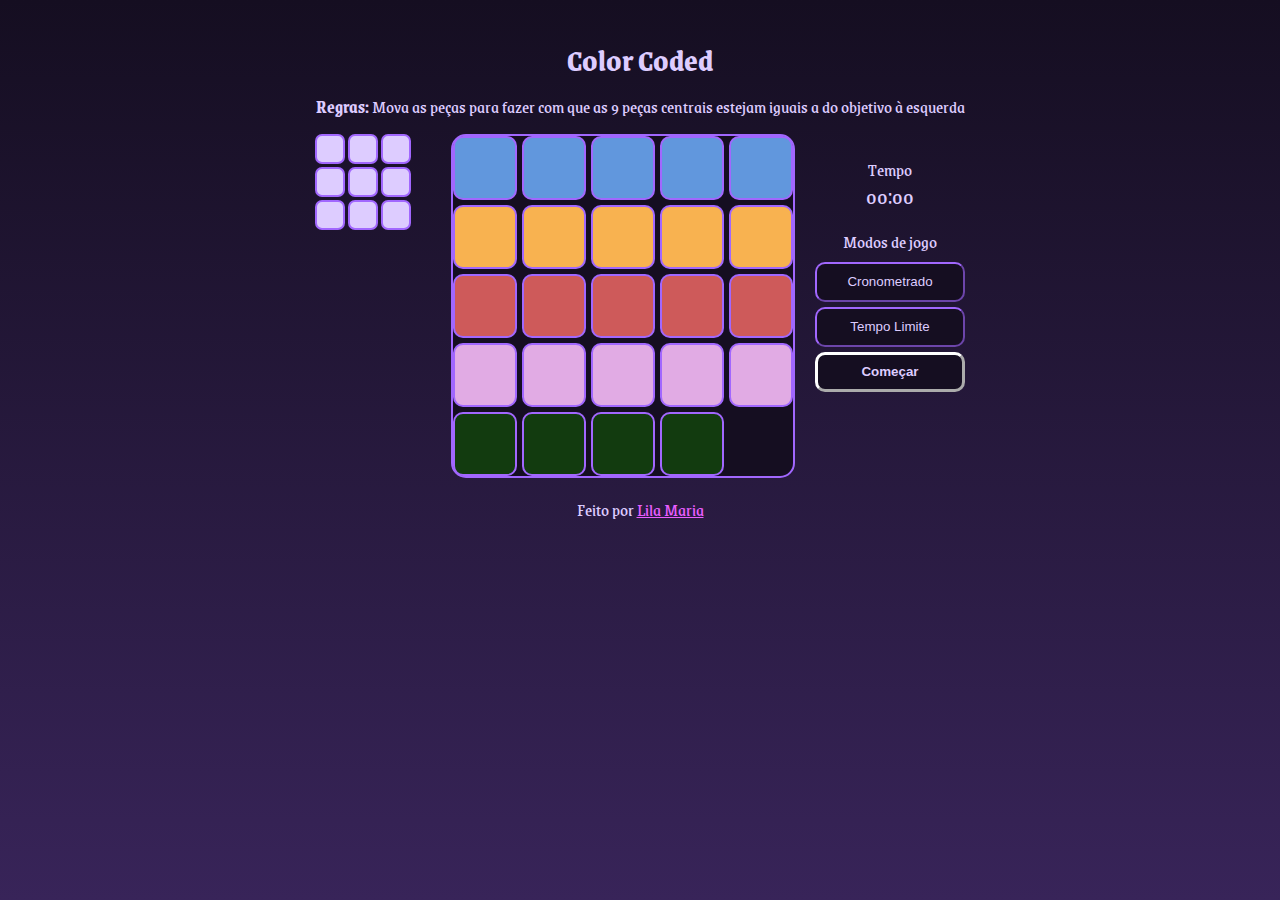
<file: index.html>
<!--
Aluna: Lila Maria Salvador Frazão
Matrícula: 510809
-->

<!DOCTYPE html>
<html lang="pt-br">
<head>
    <meta charset="UTF-8">
    <meta name="viewport" content="width=device-width, initial-scale=1.0">
    <title>Color Coded</title>
    <link rel="stylesheet" href="src/style.css">
    <link rel="icon" type="image/x-icon" href="src/img/icon.png">
    <!-- Font-Family -->
    <link rel="preconnect" href="https://fonts.googleapis.com">
    <link rel="preconnect" href="https://fonts.gstatic.com" crossorigin>
    <link href="https://fonts.googleapis.com/css2?family=Grenze:ital,wght@0,100;0,200;0,300;0,400;0,500;0,600;0,700;0,800;0,900;1,100;1,200;1,300;1,400;1,500;1,600;1,700;1,800;1,900&display=swap" rel="stylesheet">
</head>
<body>
    <main>
        <header>
            <h1>Color Coded</h1>
            <p><strong>Regras:</strong> Mova as peças para fazer com que as 9 peças centrais estejam iguais a do objetivo à esquerda</p>
        </header>

        <section id="jogo">

            <section id="objetivo">
                <div id="container-goal">
                    <div class="piece-goal"></div>
                    <div class="piece-goal"></div>
                    <div class="piece-goal"></div>
                    <div class="piece-goal"></div>
                    <div class="piece-goal"></div>
                    <div class="piece-goal"></div>
                    <div class="piece-goal"></div>
                    <div class="piece-goal"></div>
                    <div class="piece-goal"></div>
                </div>
            </section>
            <br>
            <section id="grid-jogo">
                <div id="container-puzzle">
                    <div class="piece-puzzle blue"></div>
                    <div class="piece-puzzle blue"></div>
                    <div class="piece-puzzle blue"></div>
                    <div class="piece-puzzle blue"></div>
                    <div class="piece-puzzle blue"></div>
                    <div class="piece-puzzle yellow"></div>
                    <div class="piece-puzzle yellow"></div>
                    <div class="piece-puzzle yellow"></div>
                    <div class="piece-puzzle yellow"></div>
                    <div class="piece-puzzle yellow"></div>
                    <div class="piece-puzzle red"></div>
                    <div class="piece-puzzle red"></div>
                    <div class="piece-puzzle red"></div>
                    <div class="piece-puzzle red"></div>
                    <div class="piece-puzzle red"></div>
                    <div class="piece-puzzle pink"></div>
                    <div class="piece-puzzle pink"></div>
                    <div class="piece-puzzle pink"></div>
                    <div class="piece-puzzle pink"></div>
                    <div class="piece-puzzle pink"></div>
                    <div class="piece-puzzle green"></div>
                    <div class="piece-puzzle green"></div>
                    <div class="piece-puzzle green"></div>
                    <div class="piece-puzzle green"></div>
                    <div class="piece-puzzle blank"></div>
                </div>
            </section>

            <section id="informações">
                <div class="timer">
                    <p>Tempo</p>
                    <p id="tempo">00:00</p>
                </div>

                <div id="modos-de-jogo">
                    <p>Modos de jogo</p>
                    <button class="modo-jogo" id="modo-cronometrado">Cronometrado</button>
                    <button class="modo-jogo" id="modo-limite">Tempo Limite</button>
                    <button id="iniciar-jogo">Começar</button>
                </div>
            </section>
        </section>
    </main>

    <footer>
        <p>Feito por <a href="https://github.com/lila1702" target="_blank">Lila Maria</a></p>
    </footer>

    <script src="src/script.js"></script>
</body>
</html>
</file>
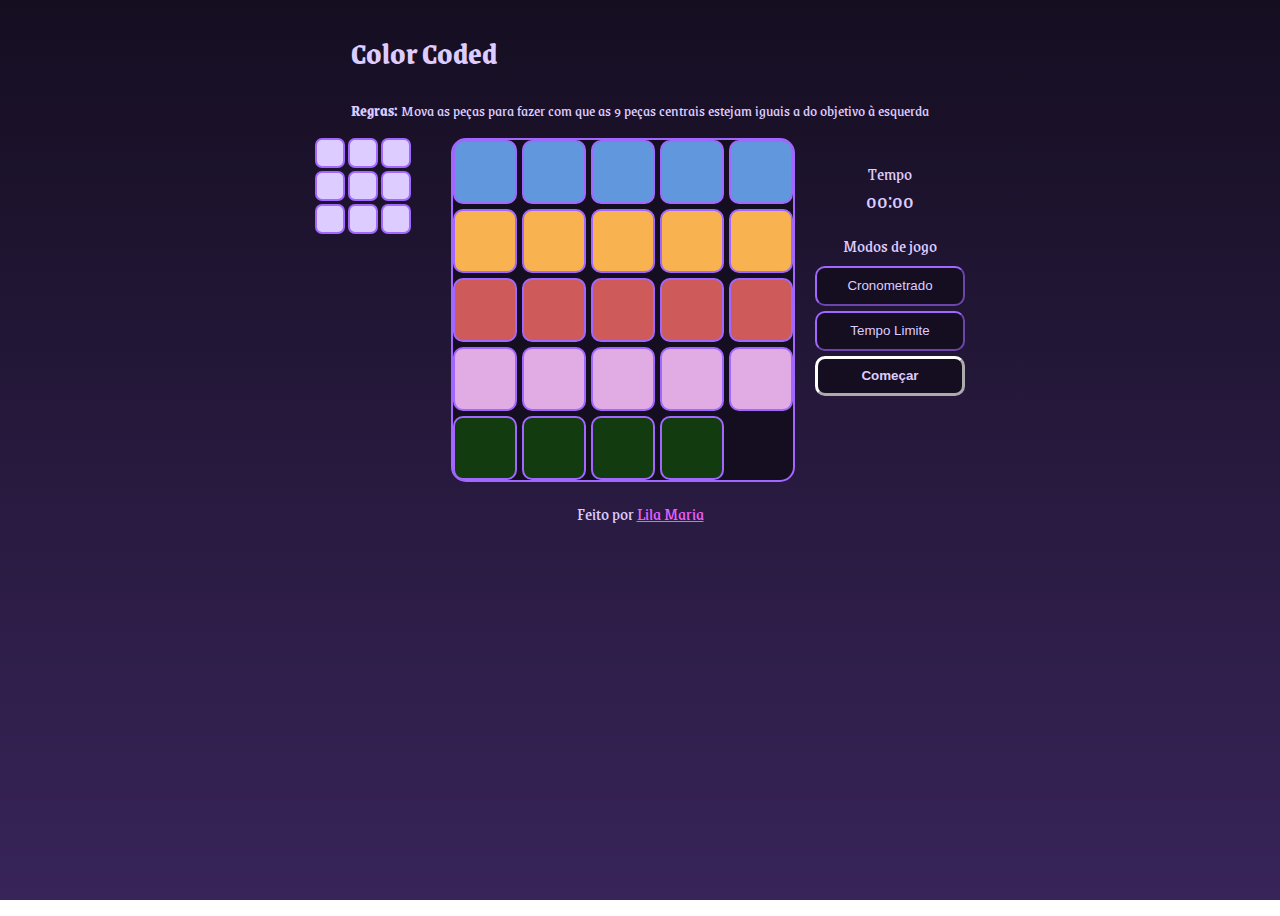
<file: src/index.html>
<!--
Aluna: Lila Maria Salvador Frazão
Matrícula: 510809
-->

<!DOCTYPE html>
<html lang="pt-br">
<head>
    <meta charset="UTF-8">
    <meta name="viewport" content="width=device-width, initial-scale=1.0">
    <title>Color Coded</title>
    <link rel="stylesheet" href="style.css">
    <link rel="icon" type="image/x-icon" href="img/icon.png">
    <!-- Font-Family -->
    <link rel="preconnect" href="https://fonts.googleapis.com">
    <link rel="preconnect" href="https://fonts.gstatic.com" crossorigin>
    <link href="https://fonts.googleapis.com/css2?family=Grenze:ital,wght@0,100;0,200;0,300;0,400;0,500;0,600;0,700;0,800;0,900;1,100;1,200;1,300;1,400;1,500;1,600;1,700;1,800;1,900&display=swap" rel="stylesheet">
</head>
<body>
    <main>
        <section id="header">
            <h1>Color Coded</h1>
            <p><strong>Regras:</strong> Mova as peças para fazer com que as 9 peças centrais estejam iguais a do objetivo à esquerda</p>
        </section>

        <section id="jogo">

            <section id="objetivo">
                <div id="container-goal">
                    <div class="piece-goal"></div>
                    <div class="piece-goal"></div>
                    <div class="piece-goal"></div>
                    <div class="piece-goal"></div>
                    <div class="piece-goal"></div>
                    <div class="piece-goal"></div>
                    <div class="piece-goal"></div>
                    <div class="piece-goal"></div>
                    <div class="piece-goal"></div>
                </div>
            </section>
            <br>
            <section id="grid-jogo">
                <div id="container-puzzle">
                    <div class="piece-puzzle blue"></div>
                    <div class="piece-puzzle blue"></div>
                    <div class="piece-puzzle blue"></div>
                    <div class="piece-puzzle blue"></div>
                    <div class="piece-puzzle blue"></div>
                    <div class="piece-puzzle yellow"></div>
                    <div class="piece-puzzle yellow"></div>
                    <div class="piece-puzzle yellow"></div>
                    <div class="piece-puzzle yellow"></div>
                    <div class="piece-puzzle yellow"></div>
                    <div class="piece-puzzle red"></div>
                    <div class="piece-puzzle red"></div>
                    <div class="piece-puzzle red"></div>
                    <div class="piece-puzzle red"></div>
                    <div class="piece-puzzle red"></div>
                    <div class="piece-puzzle pink"></div>
                    <div class="piece-puzzle pink"></div>
                    <div class="piece-puzzle pink"></div>
                    <div class="piece-puzzle pink"></div>
                    <div class="piece-puzzle pink"></div>
                    <div class="piece-puzzle green"></div>
                    <div class="piece-puzzle green"></div>
                    <div class="piece-puzzle green"></div>
                    <div class="piece-puzzle green"></div>
                    <div class="piece-puzzle blank"></div>
                </div>
            </section>

            <section id="informações">
                <div class="timer">
                    <p>Tempo</p>
                    <p id="tempo">00:00</p>
                </div>

                <div id="modos-de-jogo">
                    <p>Modos de jogo</p>
                    <button class="modo-jogo" id="modo-cronometrado">Cronometrado</button>
                    <button class="modo-jogo" id="modo-limite">Tempo Limite</button>
                    <button id="iniciar-jogo">Começar</button>
                </div>
            </section>
        </section>
    </main>

    <footer>
        <p>Feito por <a href="https://github.com/lila1702" target="_blank">Lila Maria</a></p>
    </footer>

    <script src="script.js"></script>
</body>
</html>
</file>
<file: src/style.css>
:root {
    /* Cores */
    --blue-piece: #6197DD;
    --yellow-piece: #F8B250;
    --red-piece: #CE5A5A;
    --pink-piece: #E1ABE4;
    --green-piece: #123B0F;
    --white: #DDCCFF;
    --external-link-color: #E85EFF;

    --piece-border: #A167FE;
    --piece-border-middle: #FFFFFF;
    
    --hover-piece: #FF0066;
    
    --gamemode-selected: #4C3177;
    --gamemode-bg-hover: #2C1D44;
    --gamemode-bg-color: #150E21;

    /* Tamanhos: */
    --box-size: 64px;

    /* Configurações: */
    font-family: "Grenze", Impact, Arial;
    color: var(--white);

    box-sizing: border-box;
    user-select: none;
}

body {
    background: linear-gradient(to bottom, #150E21, #382459);
    min-height: 100vh;
    background-attachment: fixed;
}

main {
    display: flex;
    flex-direction: column;
    align-items: center;
    justify-content: center;
}

header {
    text-align: center;
    line-height: 1;
    margin-top: 15px;
}

header p {
    font-size: 18px;
}

/* Objetivo */

#jogo {
    display: flex;
    flex-direction: column;
    align-items: center;
    justify-content: center;
    gap: 20px;
}

#objetivo {
    display: flex;
    flex-direction: column;
    align-items: center;
    justify-content: center;
}

#container-goal {
    gap: 3px;
}

.piece-goal {
    border: 2px solid var(--piece-border);
    display: flex;
    align-items: center;
    justify-content: center;
    background-color: var(--white);
}

/* Versão tela do pc (e tablet) */
@media screen and (min-width: 800px) {
    /* Fica tudo lado a lado */
    #jogo {
        flex-direction: row;
        align-items: flex-start;
    }

    #container-goal {
        display: grid;
        grid-template-columns: repeat(3, 30px);
        grid-template-rows: repeat(3, 30px);
    }

    .piece-goal {
        border-radius: 7px;
    }
}

/* Em telas menores, as peças do objetivo também são menores */
@media screen and (max-width: 799px) {
    #container-goal {
        display: grid;
        grid-template-columns: repeat(3, 15px);
        grid-template-rows: repeat(3, 15px);
    }
    
    .piece-goal {
        border-radius: 3px;
    }
}

/* Jogador */
#container-puzzle {
    text-align: center;

    display: grid;
    grid-template-columns: repeat(5, var(--box-size));
    grid-template-rows: repeat(5, var(--box-size));

    background-color: #150E21;
    border-radius: 15px;
    border: 2px solid var(--piece-border);
    
    gap: 5px;
}

.piece-puzzle {
    border: 2.5px solid var(--piece-border);
    border-radius: 10px;
    display: flex;
    align-items: center;
    justify-content: center;
}

.piece-puzzle:hover {
    border-color: var(--hover-piece);
    cursor: pointer;
}

.blue {
    background-color: var(--blue-piece);
}

.yellow {
    background-color: var(--yellow-piece);
}

.red {
    background-color: var(--red-piece);
}

.pink {
    background-color: var(--pink-piece);
}

.green {
    background-color: var(--green-piece);
}

.blank {
    border-color: transparent;
    background-color: rgba(0, 0, 0, 0%);
}

.blank:hover {
    border-color: transparent;
    cursor: default;
}

/* Informações */
#informações {
    margin-top: 15px;
    text-align: center;
    line-height: 5px;
    font-size: 18px;

    display: flex;
    flex-direction: column;
    align-items: center;
    justify-content: center;
}

#modos-de-jogo button {
    color: var(--white);
    background-color: var(--gamemode-bg-color);
    border-color: var(--piece-border);
    
    display: block;
    width: 150px;
    height: 40px;
    border-radius: 10px;
}

#modos-de-jogo button:hover {
    background-color: var(--gamemode-bg-hover);
    border-color: var(--white);
    cursor: pointer;
}

#modos-de-jogo .selected-mode {
    background-color: var(--gamemode-selected);
    border-color: var(--white);
}

#modos-de-jogo button {
    margin-top: 5px;
}

#modos-de-jogo button:active {
    background-color: var(--gamemode-selected);
}

#modos-de-jogo #iniciar-jogo {
    border-color: var(--piece-border-middle);
    border-width: 3.5px;
    font-weight: bold;
}

#tempo {
    font-size: 22px;
}

/* Extras */
footer {
    text-align: center;
    font-size: 18px;
}

footer a {
    color: var(--external-link-color);
}
</file>
